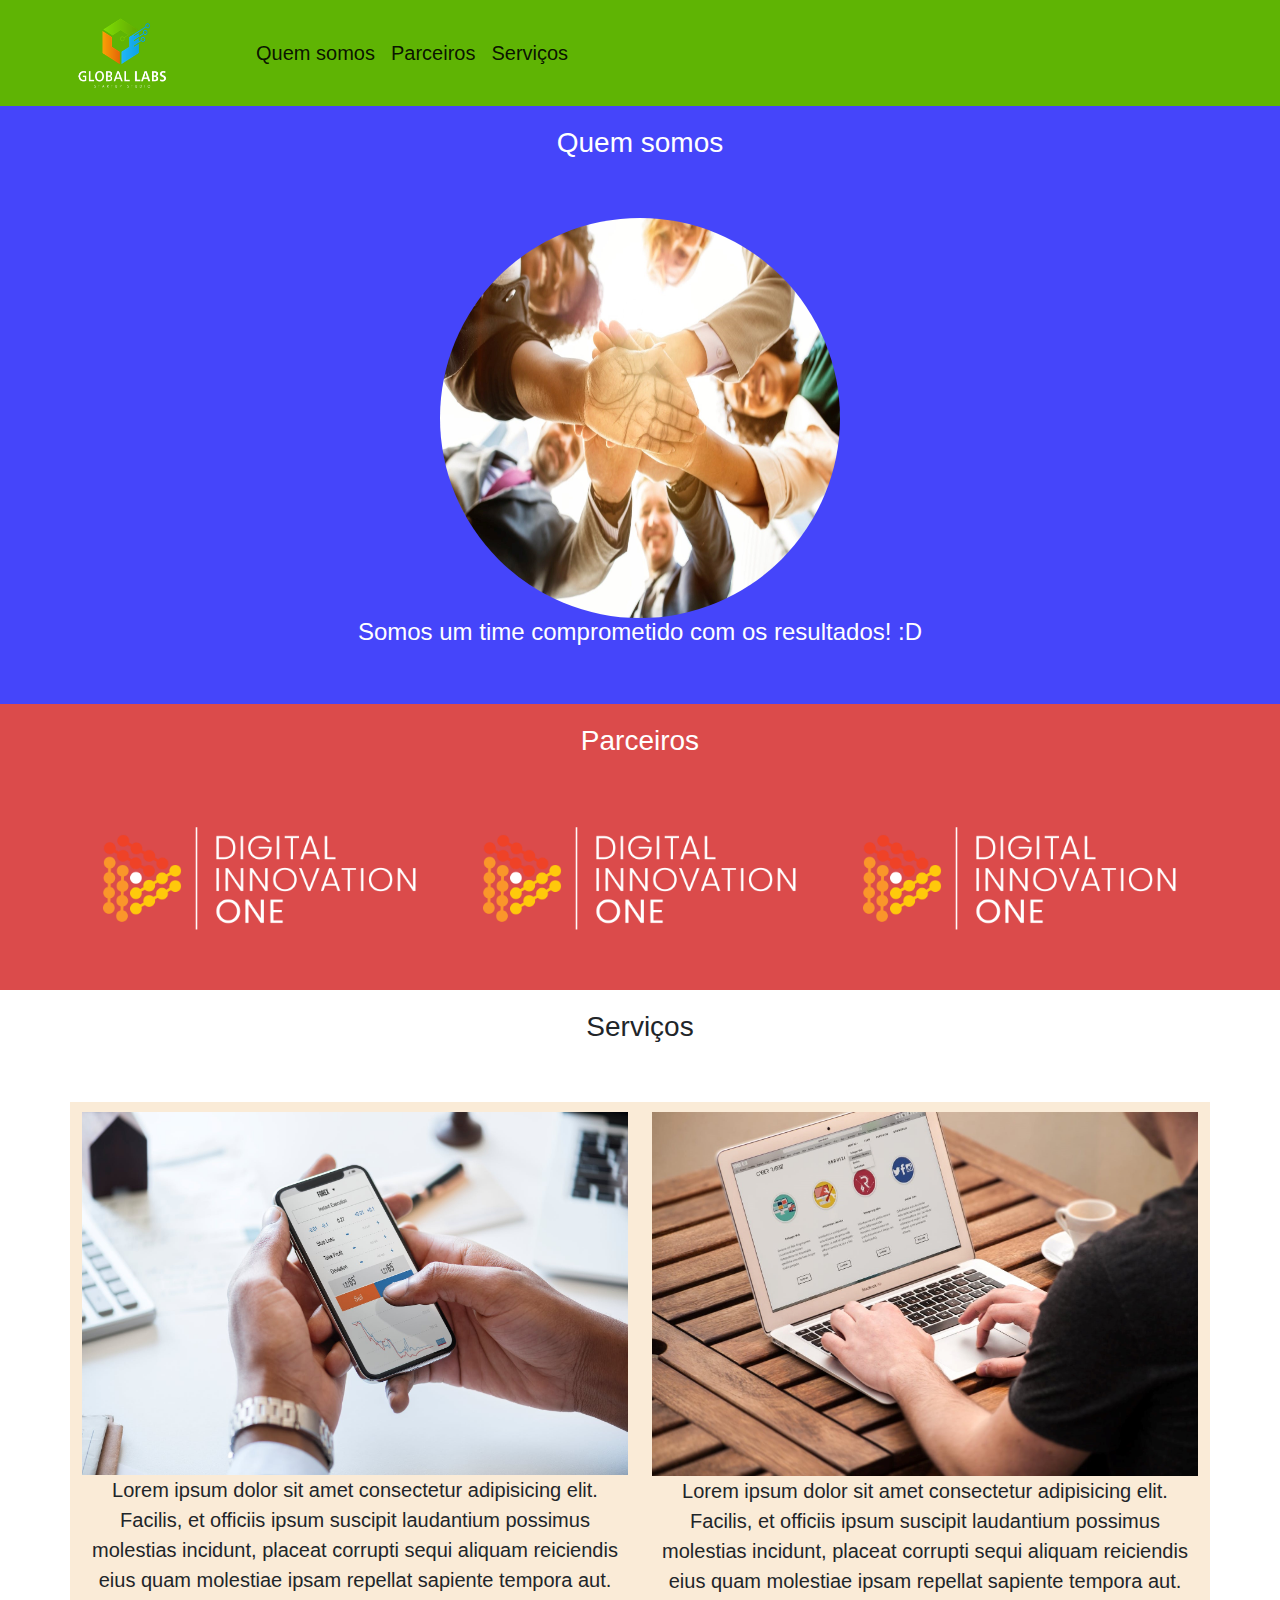
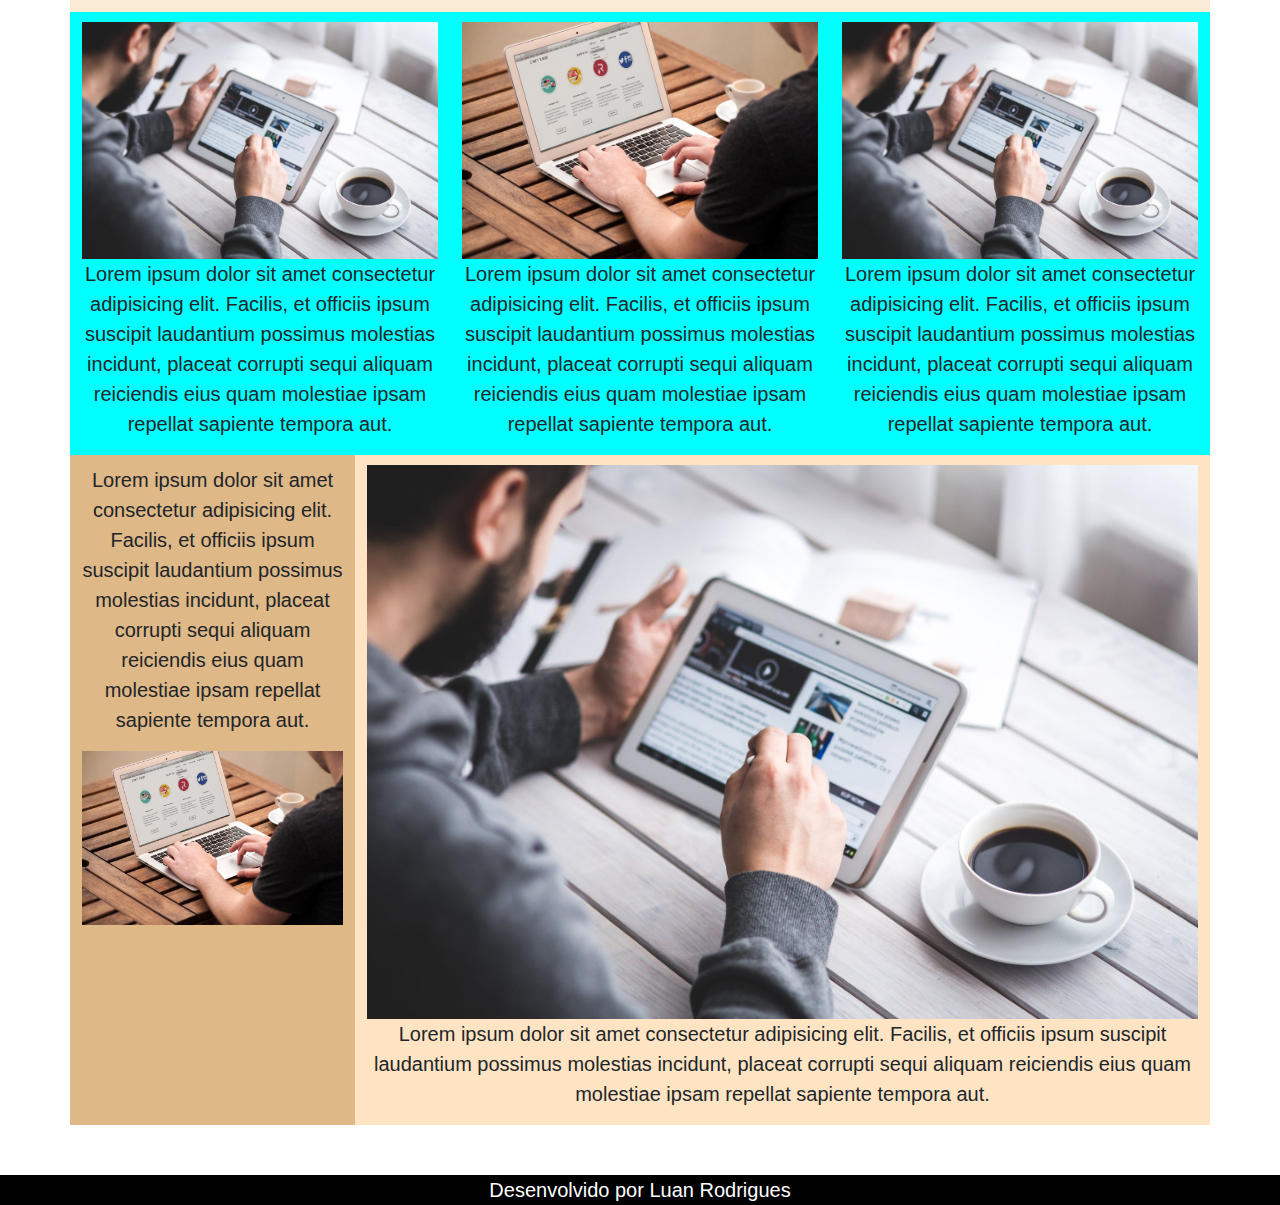
<file: index.html>
<!DOCTYPE html>
<html lang="pt-br">
<head>
    <meta charset="UTF-8">
    <title>Document</title>
    <link rel="stylesheet" type="text/css" href="bootstrap/css/bootstrap.min.css">
    <link rel="stylesheet" type="text/css" href="css/style.css">
</head>
<body>
    <nav class="navbar navbar-expand-lg navbar-light">
        <div class="container-fluid">
            <a class="navbar-brand" href="#">
                <img src="img/global_labs.png" alt="global_labs" width="220px" height="80px">
            </a>
            <div class="collapse navbar-collapse">
                <ul class="navbar-nav">
                    <li class="nav-item">
                        <a class="nav-link active" href="#quemsomos">Quem somos</a>
                    </li>
                    <li class="nav-item">
                        <a class="nav-link active" href="#parceiros">Parceiros</a>
                    </li>
                    <li class="nav-item">
                        <a class="nav-link active" href="#servicos">Serviços</a>
                    </li>
                </ul>
            </div>
        </div>
    </nav>
    <section id="quemsomos">
        <div class="quem-somos container-fluid text-center margin">
            <h3 class="margin">Quem somos</h3>
            <img src="img/time.jpeg" alt="quem somos" class="rounded-circle" width="400" height="400">
            <h4>Somos um time comprometido com os resultados! :D</h4>
        </div>
    </section>
    <section id="parceiros">
        <div class="parceiros container-fluid text-center margin">
            <h3 class="margin">Parceiros</h3>
            <div class="container">
                <div class="row">
                    <div class="col-md-4">
                        <img src="img/digital_innovation_one.png" alt="digital_innovation_one" width="100%">
                    </div>
                    <div class="col-md-4">
                        <img src="img/digital_innovation_one.png" alt="digital_innovation_one" width="100%">
                    </div>
                    <div class="col-md-4">
                        <img src="img/digital_innovation_one.png" alt="digital_innovation_one" width="100%">
                    </div>
                </div>
            </div>
        </div>
    </section>
    <section id="servicos">
        <div class="servicos container-fluid text-center margin">
            <h3 class="margin">Serviços</h3>
            <div class="container">
                <div class="row">
                    <div class="col-lg-6">
                        <img src="img/app.jpeg" alt="app 1" width="100%">
                        <p>Lorem ipsum dolor sit amet consectetur adipisicing elit. Facilis, et officiis ipsum suscipit laudantium possimus molestias incidunt, placeat corrupti sequi aliquam reiciendis eius quam molestiae ipsam repellat sapiente tempora aut.</p>
                    </div>
                    <div class="col-lg-6">
                        <img src="img/site2.jpeg" alt="site 2" width="100%">
                        <p>Lorem ipsum dolor sit amet consectetur adipisicing elit. Facilis, et officiis ipsum suscipit laudantium possimus molestias incidunt, placeat corrupti sequi aliquam reiciendis eius quam molestiae ipsam repellat sapiente tempora aut.</p>
                    </div>
                    <div class="col-lg-4">
                        <img src="img/site.jpg" alt="site" width="100%">
                        <p>Lorem ipsum dolor sit amet consectetur adipisicing elit. Facilis, et officiis ipsum suscipit laudantium possimus molestias incidunt, placeat corrupti sequi aliquam reiciendis eius quam molestiae ipsam repellat sapiente tempora aut.</p>
                    </div>
                    <div class="col-lg-4">
                        <img src="img/site2.jpeg" alt="site 2" width="100%">
                        <p>Lorem ipsum dolor sit amet consectetur adipisicing elit. Facilis, et officiis ipsum suscipit laudantium possimus molestias incidunt, placeat corrupti sequi aliquam reiciendis eius quam molestiae ipsam repellat sapiente tempora aut.</p>
                    </div>
                    <div class="col-lg-4">
                        <img src="img/site.jpg" alt="site" width="100%">
                        <p>Lorem ipsum dolor sit amet consectetur adipisicing elit. Facilis, et officiis ipsum suscipit laudantium possimus molestias incidunt, placeat corrupti sequi aliquam reiciendis eius quam molestiae ipsam repellat sapiente tempora aut.</p>
                    </div>
                    <div class="col-lg-3">
                        <p>Lorem ipsum dolor sit amet consectetur adipisicing elit. Facilis, et officiis ipsum suscipit laudantium possimus molestias incidunt, placeat corrupti sequi aliquam reiciendis eius quam molestiae ipsam repellat sapiente tempora aut.</p>
                        <img src="img/site2.jpeg" alt="site 2" width="100%">
                    </div>
                    <div class="col-lg-9">
                        <img src="img/site.jpg" alt="site" width="100%">
                        <p>Lorem ipsum dolor sit amet consectetur adipisicing elit. Facilis, et officiis ipsum suscipit laudantium possimus molestias incidunt, placeat corrupti sequi aliquam reiciendis eius quam molestiae ipsam repellat sapiente tempora aut.</p>
                    </div>
                </div>
            </div>
        </div>
    </section>

    <footer>
        <p class="container-fluid text-center bg-footer">Desenvolvido por Luan Rodrigues</p>
    </footer>

</body>
</html>
</file>
<file: css/style.css>
body{
    font-family: Arial, Helvetica, sans-serif;
    font-size: 20px;
}


.navbar{
    background-color: #5fb404;
}

.quem-somos{
    background-color: rgb(69, 69, 250);
    color: white;
}

.parceiros{
    background-color: rgb(219, 75, 75);
    color: white;
}

.margin{
    padding-top: 10px;
    padding-bottom: 50px;
}

.col-lg-6{
    padding-top: 10px;
    background-color: antiquewhite;
}

.col-lg-4{
    padding-top: 10px;
    background-color: aqua;
}

.col-lg-3{
    padding-top: 10px;
    background-color: burlywood;
}
.col-lg-9{
    padding-top: 10px;
    background-color: bisque;
}

.bg-footer{
    background-color: black;
    color: white;
    margin-bottom: 0;
}
</file>
